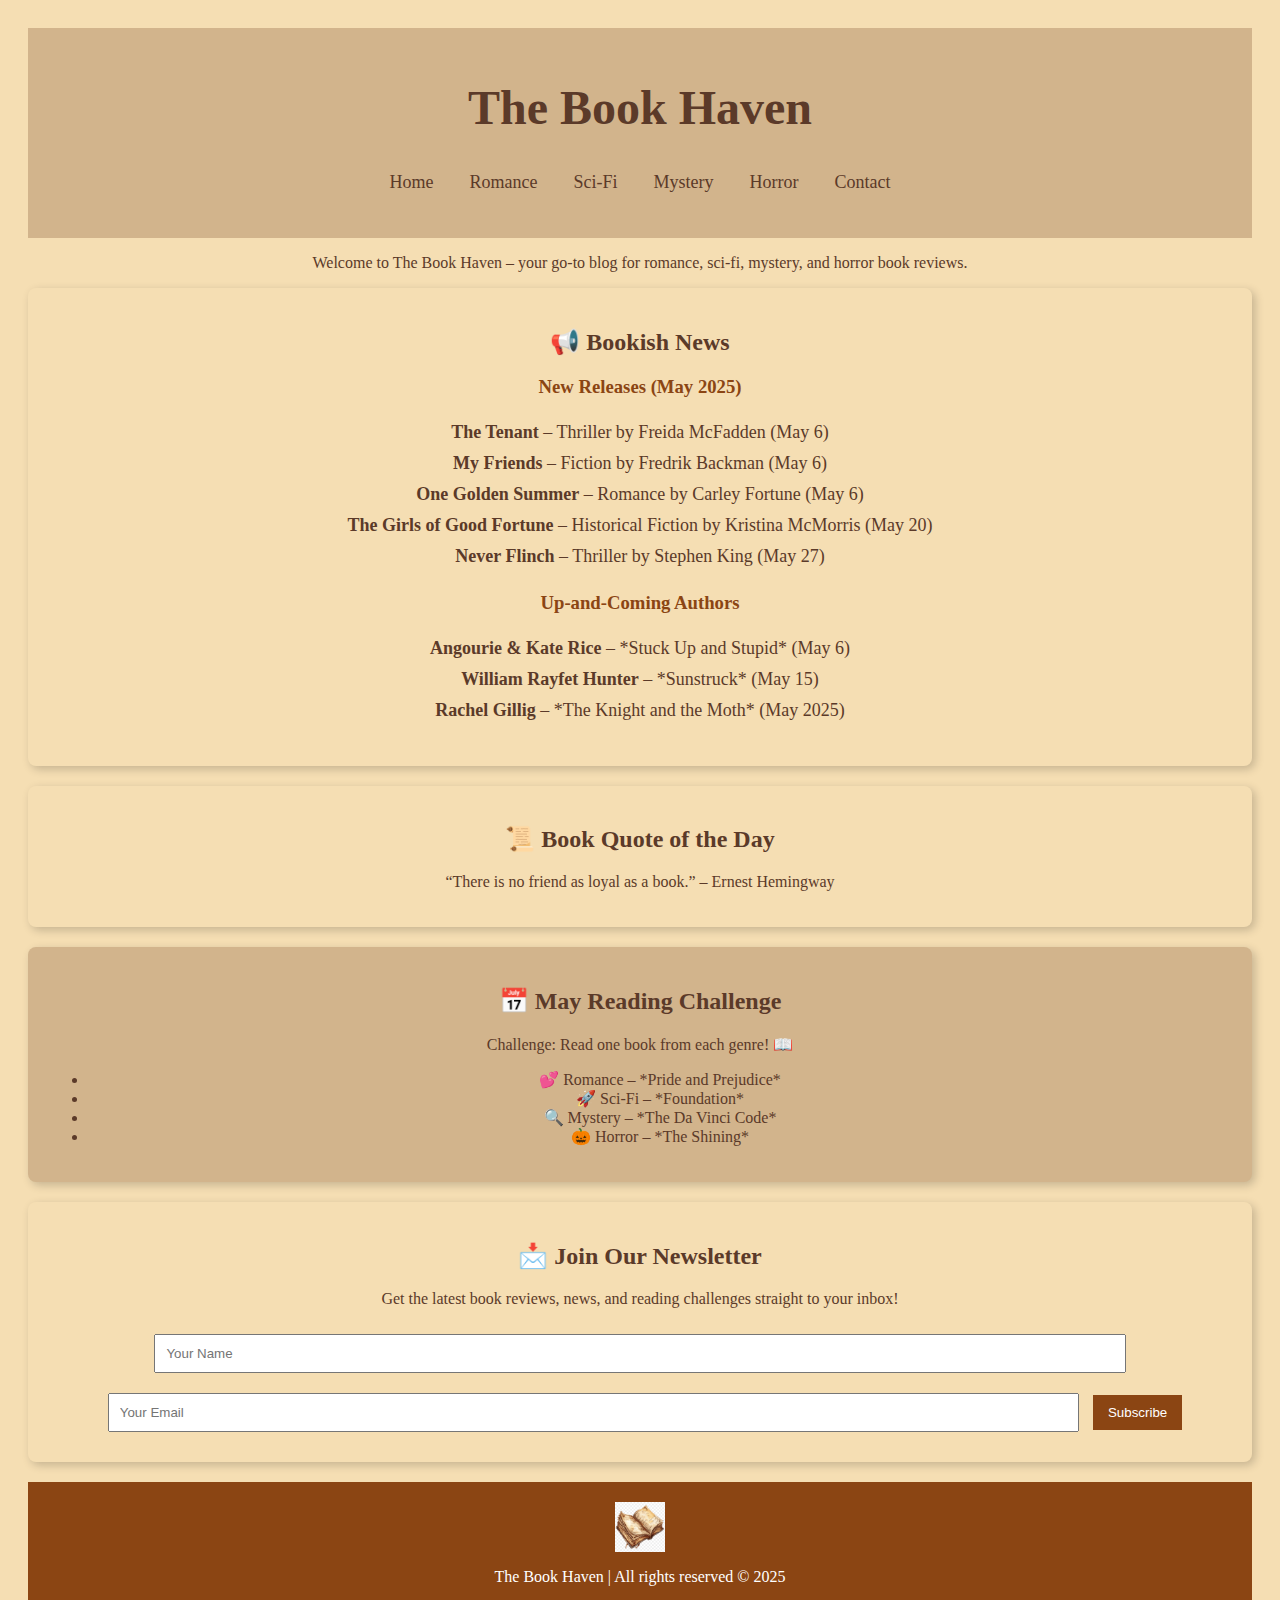
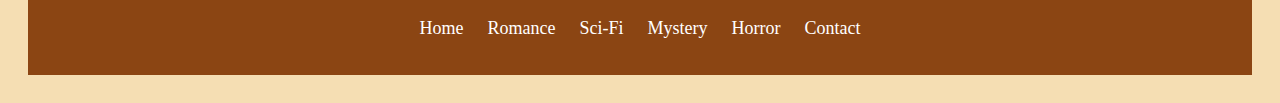
<file: index.html>
<!DOCTYPE html>
<html lang="en">
<head>
    <meta charset="UTF-8">
    <meta name="viewport" content="width=device-width, initial-scale=1.0">
    <title>The Book Haven</title>
    <link rel="stylesheet" href="styles.css">
</head>
<body>
    <header>
        
        <h1>The Book Haven</h1>
        <nav>
            <ul>
                <li><a href="index.html">Home</a></li>
                <li><a href="romance.html">Romance</a></li>
                <li><a href="sci-fi.html">Sci-Fi</a></li>
                <li><a href="mystery.html">Mystery</a></li>
                <li><a href="horror.html">Horror</a></li>
                <li><a href="contact.html">Contact</a></li>
            </ul>
        </nav>
    </header>

    <section class="intro">
        <p class="fade-in">Welcome to The Book Haven – your go-to blog for romance, sci-fi, mystery, and horror book reviews.</p>
    </section>

    <section class="book-news">
        <h2>📢 Bookish News</h2>
        <div class="news-item">
            <h3>New Releases (May 2025)</h3>
            <ul>
                <li><strong>The Tenant</strong> – Thriller by Freida McFadden (May 6)</li>
                <li><strong>My Friends</strong> – Fiction by Fredrik Backman (May 6)</li>
                <li><strong>One Golden Summer</strong> – Romance by Carley Fortune (May 6)</li>
                <li><strong>The Girls of Good Fortune</strong> – Historical Fiction by Kristina McMorris (May 20)</li>
                <li><strong>Never Flinch</strong> – Thriller by Stephen King (May 27)</li>
            </ul>
        </div>
    
        <div class="news-item">
            <h3>Up-and-Coming Authors</h3>
            <ul>
                <li><strong>Angourie & Kate Rice</strong> – *Stuck Up and Stupid* (May 6)</li>
                <li><strong>William Rayfet Hunter</strong> – *Sunstruck* (May 15)</li>
                <li><strong>Rachel Gillig</strong> – *The Knight and the Moth* (May 2025)</li>
            </ul>
        </div>
    </section>
    
    <section class="quote-box">
        <h2>📜 Book Quote of the Day</h2>
        <p id="quote"></p>
    </section>
    
    <section class="reading-challenge">
        <h2>📅 May Reading Challenge</h2>
        <p>Challenge: Read one book from each genre! 📖</p>
        <ul>
            <li>💕 Romance – *Pride and Prejudice*</li>
            <li>🚀 Sci-Fi – *Foundation*</li>
            <li>🔍 Mystery – *The Da Vinci Code*</li>
            <li>🎃 Horror – *The Shining*</li>
        </ul>
    </section>

    <section class="newsletter">
        <h2>📩 Join Our Newsletter</h2>
        <p>Get the latest book reviews, news, and reading challenges straight to your inbox!</p>
        <form>
            <input type="text" placeholder="Your Name">
            <input type="email" placeholder="Your Email">
            <button type="submit">Subscribe</button>
        </form>
    </section>
    
    

    <footer>
        <div class="footer-content">
            <img src="images/book icon.jpeg" alt="Book Icon" class="footer-image">
            <p>The Book Haven | All rights reserved © 2025</p>
            <nav>
                <ul>
                    <li><a href="index.html">Home</a></li>
                    <li><a href="romance.html">Romance</a></li>
                    <li><a href="sci-fi.html">Sci-Fi</a></li>
                    <li><a href="mystery.html">Mystery</a></li>
                    <li><a href="horror.html">Horror</a></li>
                    <li><a href="contact.html">Contact</a></li>
                </ul>
            </nav>
        </div>
    </footer>

    <script src="script.js"></script>
</body>
</html>
</file>
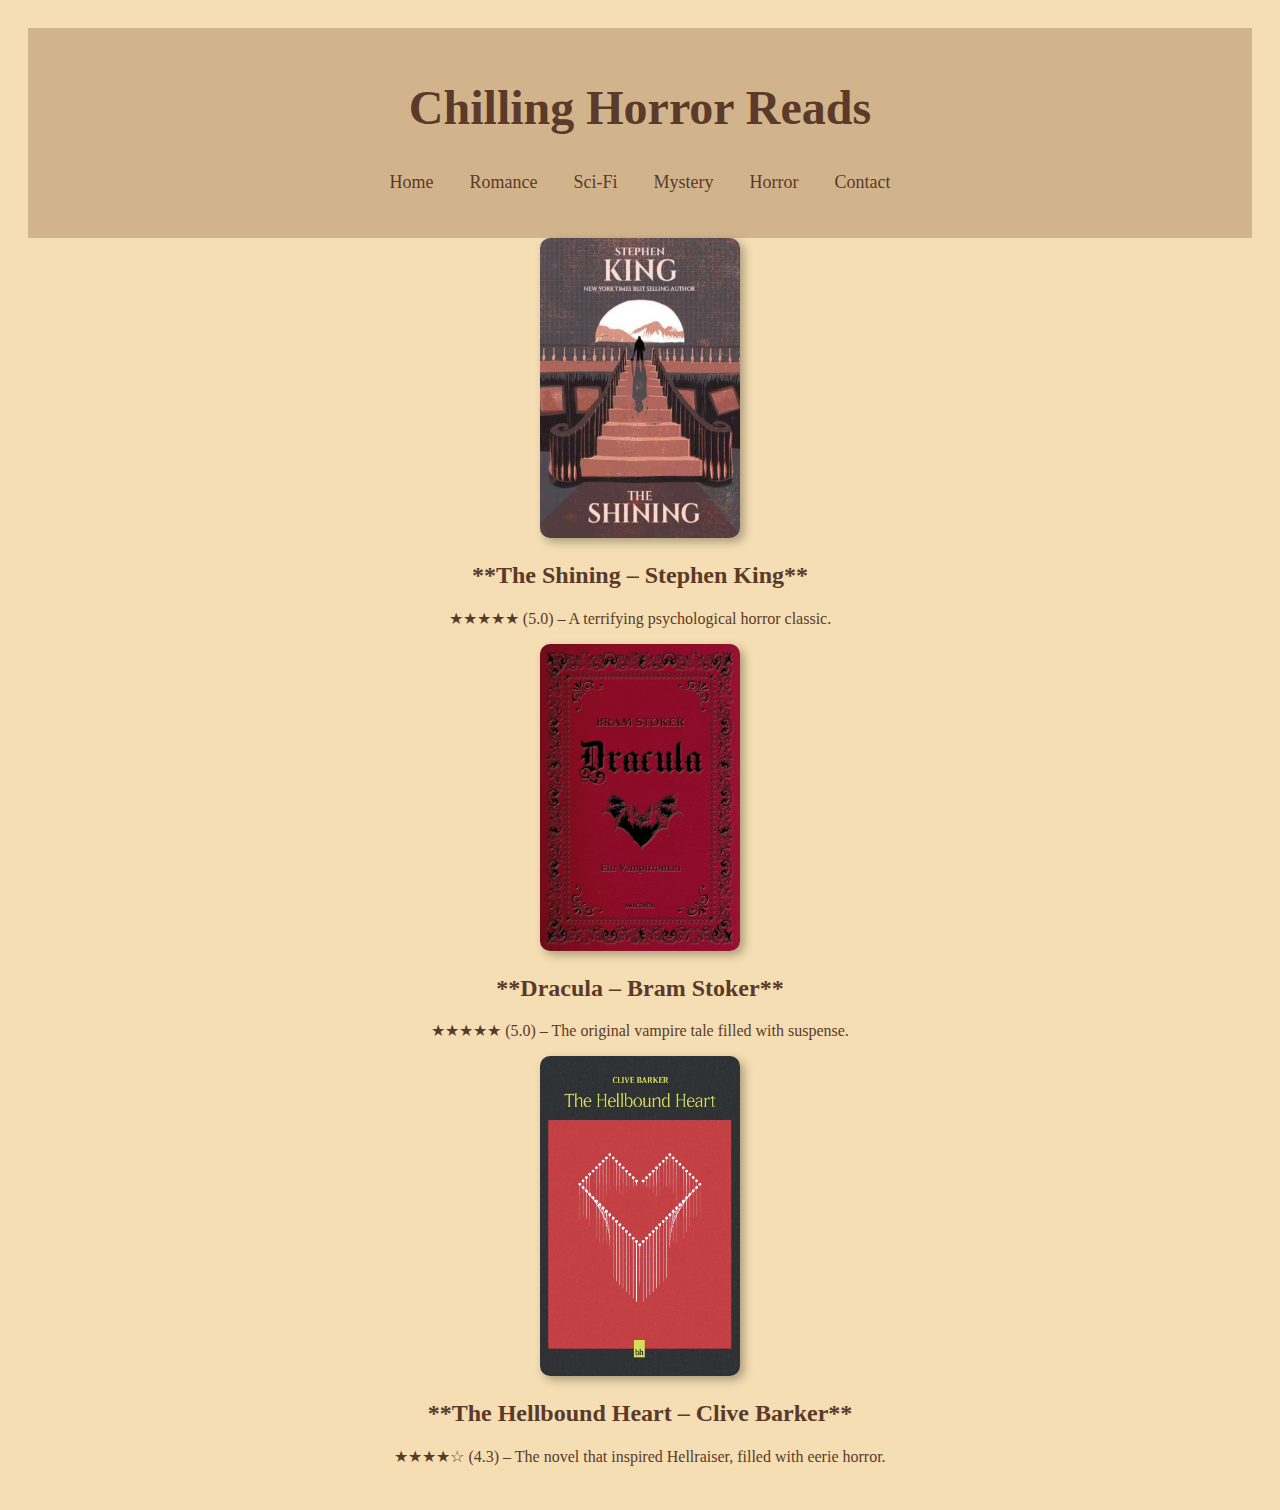
<file: horror.html>
<!DOCTYPE html>
<html lang="en">
<head>
    <meta charset="UTF-8">
    <meta name="viewport" content="width=device-width, initial-scale=1.0">
    <title>Horror Books</title>
    <link rel="stylesheet" href="styles.css">
</head>
<body>
    <header>
        <h1>Chilling Horror Reads</h1>
        <nav>
            <ul>
                <li><a href="index.html">Home</a></li>
                <li><a href="romance.html">Romance</a></li>
                <li><a href="sci-fi.html">Sci-Fi</a></li>
                <li><a href="mystery.html">Mystery</a></li>
                <li><a href="horror.html">Horror</a></li>
                <li><a href="contact.html">Contact</a></li>
            </ul>
        </nav>
    </header>

    <section class="book-list">
        <div class="book">
            <img src="images/The Shining.jpeg" alt="Pride and Prejudice Cover">
            <h2>**The Shining – Stephen King**</h2>
            <p>★★★★★ (5.0) – A terrifying psychological horror classic.</p>
        </div>

        <div class="book">
            <img src="images/Dracula.jpeg" alt="Pride and Prejudice Cover">
            <h2>**Dracula – Bram Stoker**</h2>
            <p>★★★★★ (5.0) – The original vampire tale filled with suspense.</p>
        </div>

        <div class="book">
            <img src="images/Hellbound.jpeg" alt="Pride and Prejudice Cover">
            <h2>**The Hellbound Heart – Clive Barker**</h2>
            <p>★★★★☆ (4.3) – The novel that inspired Hellraiser, filled with eerie horror.</p>
        </div>
    </section>
</body>
</html>
</file>
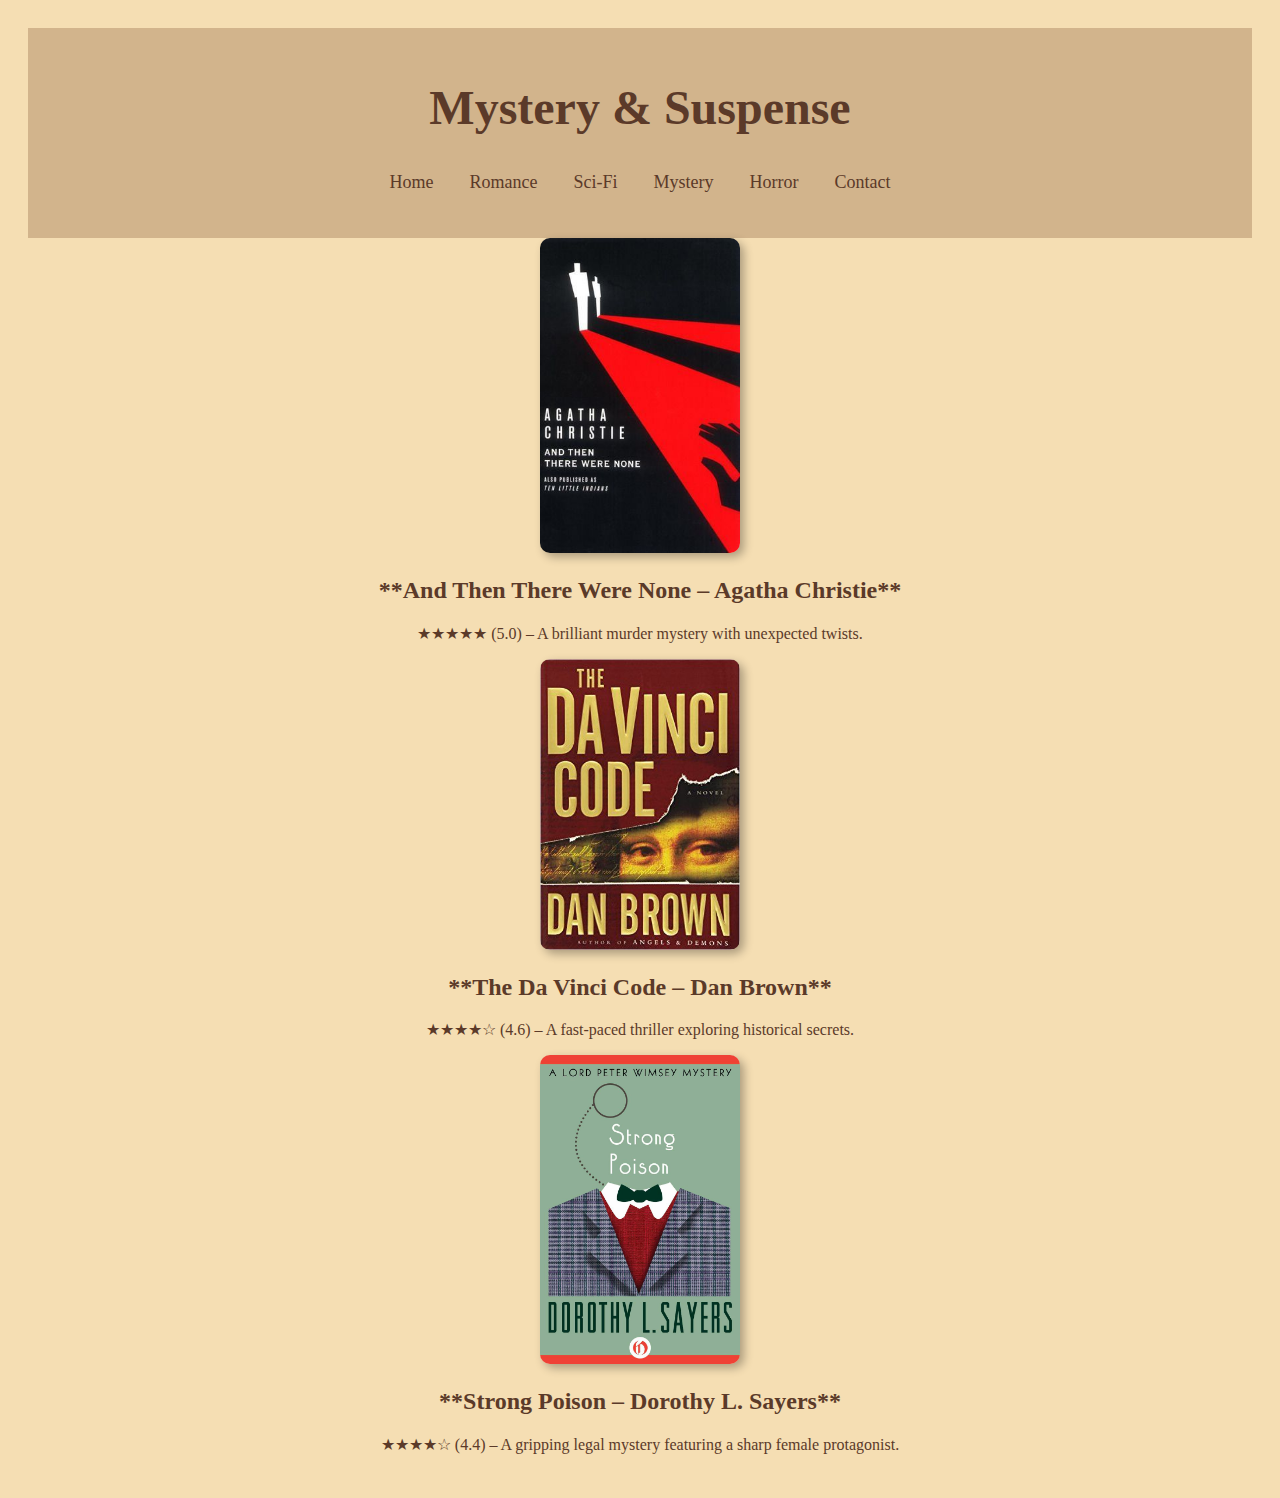
<file: mystery.html>
<!DOCTYPE html>
<html lang="en">
<head>
    <meta charset="UTF-8">
    <meta name="viewport" content="width=device-width, initial-scale=1.0">
    <title>Mystery Books</title>
    <link rel="stylesheet" href="styles.css">
</head>
<body>
    <header>
        <h1>Mystery & Suspense</h1>
        <nav>
            <ul>
                <li><a href="index.html">Home</a></li>
                <li><a href="romance.html">Romance</a></li>
                <li><a href="sci-fi.html">Sci-Fi</a></li>
                <li><a href="mystery.html">Mystery</a></li>
                <li><a href="horror.html">Horror</a></li>
                <li><a href="contact.html">Contact</a></li>
            </ul>
        </nav>
    </header>

    <section class="book-list">
        <div class="book">
            <img src="images/And the there none.jpeg" alt="Pride and Prejudice Cover">
            <h2>**And Then There Were None – Agatha Christie**</h2>
            <p>★★★★★ (5.0) – A brilliant murder mystery with unexpected twists.</p>
        </div>

        <div class="book">
            <img src="images/Da vinci.jpeg" alt="Pride and Prejudice Cover">
            <h2>**The Da Vinci Code – Dan Brown**</h2>
            <p>★★★★☆ (4.6) – A fast-paced thriller exploring historical secrets.</p>
        </div>

        <div class="book">
            <img src="images/Strong Poison.jpeg" alt="Pride and Prejudice Cover">
            <h2>**Strong Poison – Dorothy L. Sayers**</h2>
            <p>★★★★☆ (4.4) – A gripping legal mystery featuring a sharp female protagonist.</p>
        </div>
    </section>
</body>
</html>
</file>
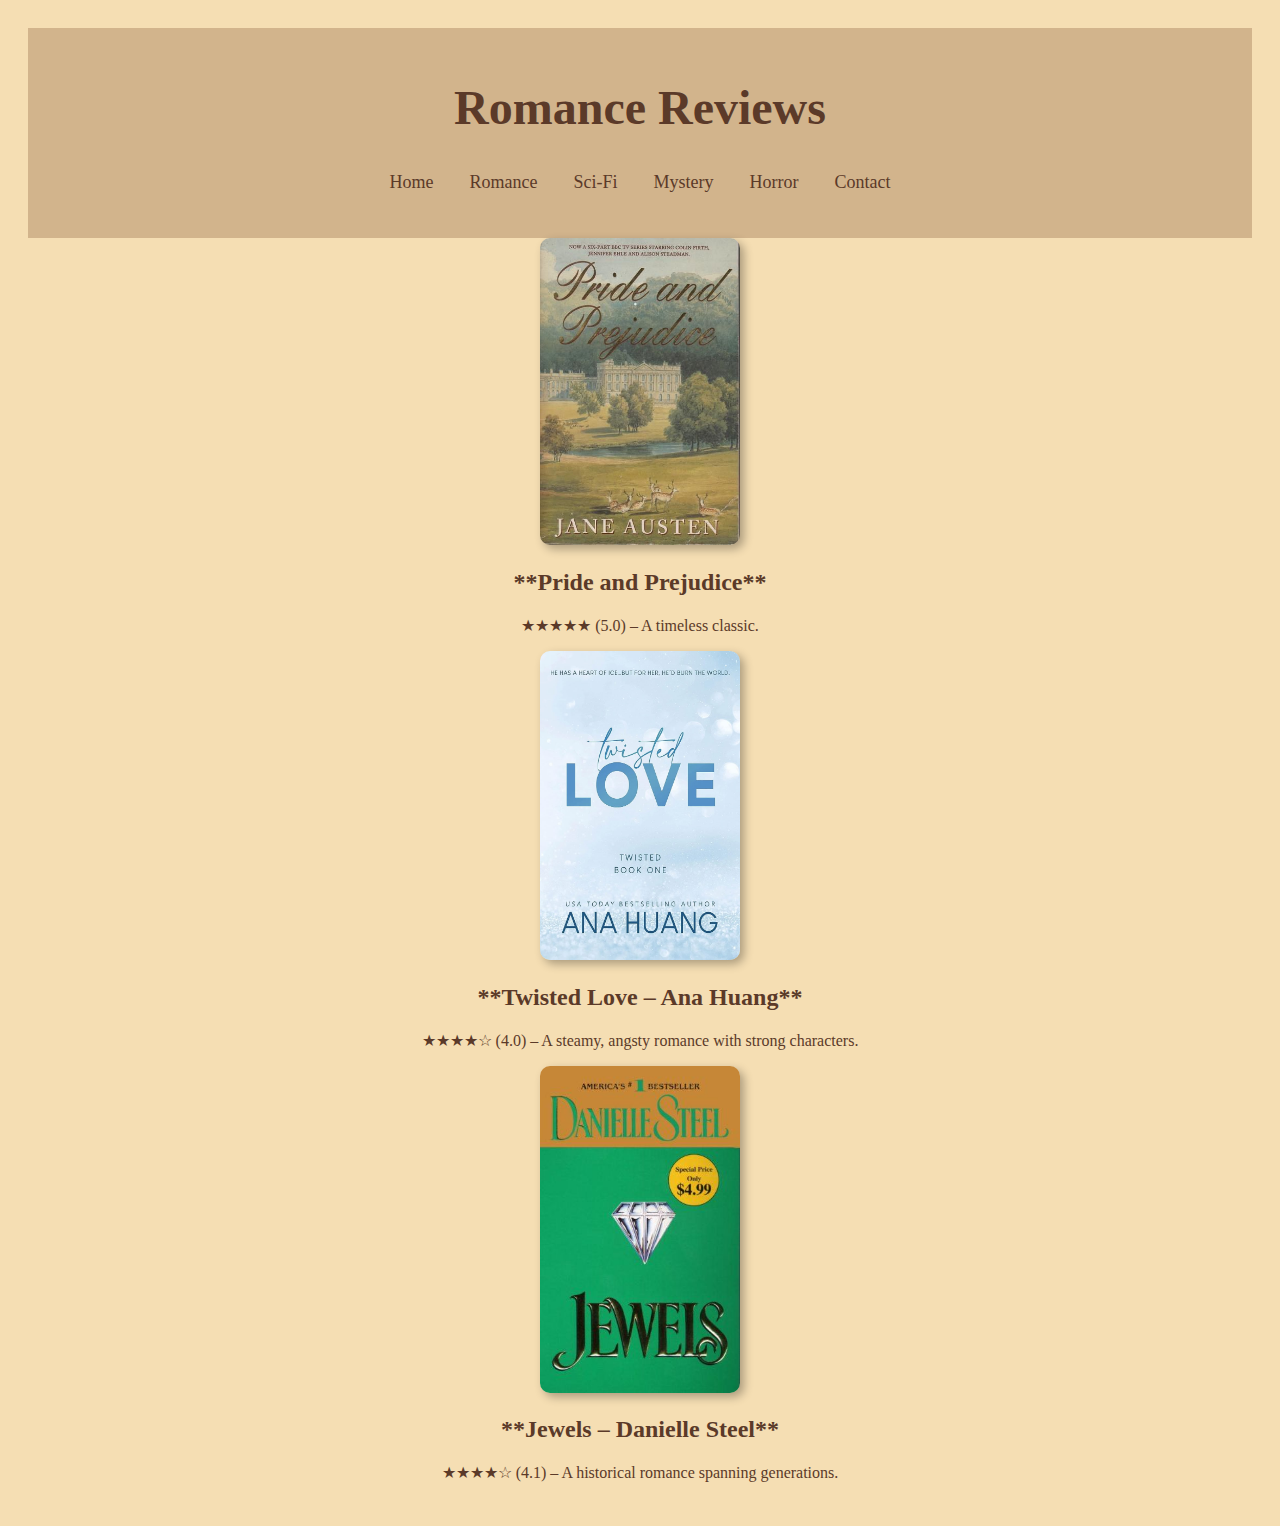
<file: romance.html>
<!DOCTYPE html>
<html lang="en">
<head>
    <meta charset="UTF-8">
    <meta name="viewport" content="width=device-width, initial-scale=1.0">
    <title>Romance Books</title>
    <link rel="stylesheet" href="styles.css">
</head>
<body>
    <header>
        <h1>Romance Reviews</h1>
        <nav>
            <ul>
                <li><a href="index.html">Home</a></li>
                <li><a href="romance.html">Romance</a></li>
                <li><a href="sci-fi.html">Sci-Fi</a></li>
                <li><a href="mystery.html">Mystery</a></li>
                <li><a href="horror.html">Horror</a></li>
                <li><a href="contact.html">Contact</a></li>
            </ul>
        </nav>
    </header>

    <div class="book">
        <img src="images/P&P.jpeg" alt="Pride and Prejudice Cover">
        <h2>**Pride and Prejudice**</h2>
        <p>★★★★★ (5.0) – A timeless classic.</p>
    </div>
    
        <div class="book">
            <img src="images/Twisted Love.jpeg" alt="Pride and Prejudice Cover">
            <h2>**Twisted Love – Ana Huang**</h2>
            <p>★★★★☆ (4.0) – A steamy, angsty romance with strong characters.</p>
        </div>

        <div class="book">
            <img src="images/Jewels by Danielle Steel.jpeg" alt="Pride and Prejudice Cover">
            <h2>**Jewels – Danielle Steel**</h2>
            <p>★★★★☆ (4.1) – A historical romance spanning generations.</p>
        </div>
    </section>
</body>
</html>
</file>
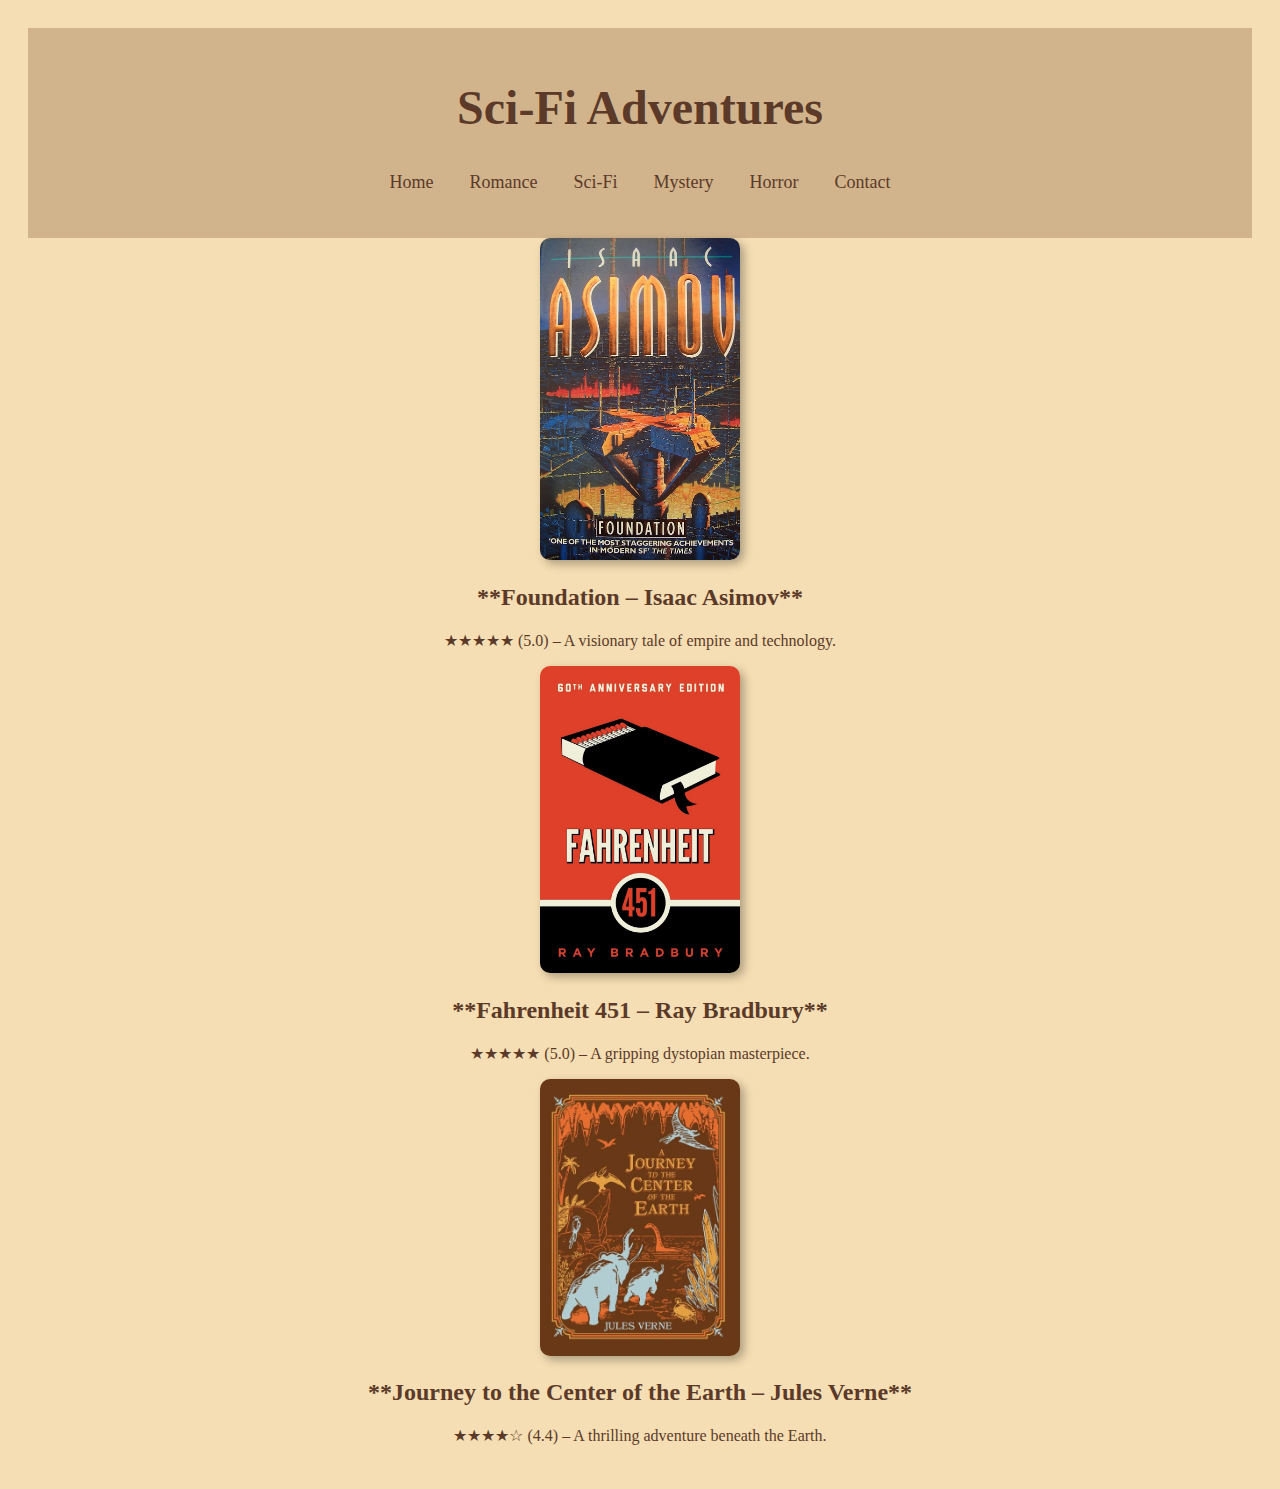
<file: sci-fi.html>
<!DOCTYPE html>
<html lang="en">
<head>
    <meta charset="UTF-8">
    <meta name="viewport" content="width=device-width, initial-scale=1.0">
    <title>Sci-Fi Books</title>
    <link rel="stylesheet" href="styles.css">
</head>
<body>
    <header>
        <h1>Sci-Fi Adventures</h1>
        <nav>
            <ul>
                <li><a href="index.html">Home</a></li>
                <li><a href="romance.html">Romance</a></li>
                <li><a href="sci-fi.html">Sci-Fi</a></li>
                <li><a href="mystery.html">Mystery</a></li>
                <li><a href="horror.html">Horror</a></li>
                <li><a href="contact.html">Contact</a></li>
            </ul>
        </nav>
    </header>

    <section class="book-list">
        <div class="book">
            <img src="images/Foundation.jpeg" alt="Pride and Prejudice Cover">
            <h2>**Foundation – Isaac Asimov**</h2>
            <p>★★★★★ (5.0) – A visionary tale of empire and technology.</p>
        </div>

        <div class="book">
            <img src="images/fareinheit.jpeg" alt="Pride and Prejudice Cover">
            <h2>**Fahrenheit 451 – Ray Bradbury**</h2>
            <p>★★★★★ (5.0) – A gripping dystopian masterpiece.</p>
        </div>

        <div class="book">
            <img src="images/Journey to the Center of the Earth_ Book Review.jpeg" alt="Pride and Prejudice Cover">
            <h2>**Journey to the Center of the Earth – Jules Verne**</h2>
            <p>★★★★☆ (4.4) – A thrilling adventure beneath the Earth.</p>
        </div>
    </section>
</body>
</html>
</file>
<file: styles.css>
body {
    font-family: 'Georgia', serif;
    background-color: #F5DEB3; /* Beige */
    color: #5B3A29; /* Warm Brown */
    text-align: center;
    padding: 20px;
}

header {
    background-color: #D2B48C; /* Tan */
    padding: 20px;
    font-size: 24px;
}

nav ul {
    list-style-type: none;
    padding: 0;
}

nav ul li {
    display: inline;
    margin: 15px;
}

nav ul li a {
    text-decoration: none;
    color: #5B3A29;
    font-size: 18px;
    transition: color 0.3s ease-in-out;
}

nav ul li a:hover {
    color: #8B4513; /* Darker Brown */
}

.fade-in {
    opacity: 0;
    transform: translateY(20px);
    transition: opacity 1.5s ease-in, transform 1.5s ease-in;
}

.fade-in.visible {
    opacity: 1;
    transform: translateY(0);
}


.book img {
    width: 200px; /* Set a uniform size */
    height: auto; /* Maintain aspect ratio */
    border-radius: 10px; /* Slightly rounded corners for a softer look */
    box-shadow: 4px 4px 10px rgba(0, 0, 0, 0.3); /* Elegant shadow effect */
    transition: transform 0.3s ease-in-out; /* Smooth hover effect */
}

.book img:hover {
    transform: scale(1.05); /* Slight zoom-in on hover */
}


.book-news {
    background-color: #F5DEB3; /* Beige */
    padding: 20px;
    border-radius: 8px;
    box-shadow: 3px 3px 10px rgba(0, 0, 0, 0.2);
}

.news-item {
    margin-bottom: 20px;
}

.news-item h3 {
    color: #8B4513; /* Brown */
}

.news-item ul {
    list-style-type: none;
    padding: 0;
}

.news-item li {
    padding: 5px;
    font-size: 18px;
}


footer {
    background-color: #8B4513; /* Dark brown */
    color: white;
    text-align: center;
    padding: 20px;
    margin-top: 20px;
}

.footer-content {
    display: flex;
    flex-direction: column;
    align-items: center;
}

.footer-image {
    width: 50px;
    height: auto;
    transition: transform 0.3s ease-in-out;
}

.footer-image:hover {
    transform: rotate(10deg) scale(1.1); /* Fun hover effect */
}

footer nav ul {
    list-style-type: none;
    padding: 0;
}

footer nav ul li {
    display: inline;
    margin: 10px;
}

footer nav ul li a {
    text-decoration: none;
    color: white;
    transition: color 0.3s ease-in-out;
}

footer nav ul li a:hover {
    color: #D2B48C; /* Tan hover effect */
}

.header {
    position: relative;
    background-image: url("images/header-image.jpg"); /* Add your image */
    background-size: cover;
    background-position: center;
    height: 300px;
    display: flex;
    justify-content: center;
    align-items: center;
}

.overlay {
    background: rgba(0, 0, 0, 0.6); /* Dark transparent overlay */
    padding: 20px;
    border-radius: 10px;
    text-align: center;
}

.overlay h1 {
    font-size: 36px;
    color: white;
}

.overlay p {
    font-size: 18px;
    color: white;
}


.quote-box, .reading-challenge, .newsletter {
    background-color: #F5DEB3; /* Beige */
    padding: 20px;
    border-radius: 8px;
    box-shadow: 3px 3px 10px rgba(0, 0, 0, 0.2);
    text-align: center;
    margin-top: 20px;
}

.newsletter form input {
    padding: 10px;
    margin: 10px;
    width: 80%;
}

.newsletter form button {
    background-color: #8B4513;
    color: white;
    padding: 10px 15px;
    border: none;
    cursor: pointer;
}

.newsletter form button:hover {
    background-color: #5B3A29;
}


/* Book Quote Section */
.quote-box {
    background-color: #F5DEB3;
    padding: 20px;
    border-radius: 8px;
    box-shadow: 3px 3px 10px rgba(0, 0, 0, 0.2);
    text-align: center;
    margin-top: 20px;
    transition: transform 0.3s ease-in-out; /* Smooth animation */
}

.quote-box:hover {
    transform: scale(1.05); /* Slight zoom effect on hover */
}

/* Reading Challenge */
.reading-challenge {
    background-color: #D2B48C;
    padding: 20px;
    border-radius: 8px;
    text-align: center;
    box-shadow: 3px 3px 10px rgba(0, 0, 0, 0.2);
    transition: background-color 0.3s ease-in-out;
}

.reading-challenge:hover {
    background-color: #8B4513; /* Darker shade on hover */
    color: white;
}

/* Newsletter Signup */
.newsletter {
    background-color: #F5DEB3;
    padding: 20px;
    border-radius: 8px;
    text-align: center;
    box-shadow: 3px 3px 10px rgba(0, 0, 0, 0.2);
    transition: transform 0.3s ease-in-out;
}

.newsletter:hover {
    transform: scale(1.05); /* Slight zoom effect on hover */
}

/* Newsletter Form Button */
.newsletter form button {
    background-color: #8B4513;
    color: white;
    padding: 10px 15px;
    border: none;
    cursor: pointer;
    transition: background-color 0.3s ease-in-out, transform 0.3s ease-in-out;
}

.newsletter form button:hover {
    background-color: #5B3A29;
    transform: scale(1.1); /* Button enlarges slightly on hover */
}



.header {
    background-image: url("images/contact-header.jpg");
    background-size: cover;
    background-position: center;
    height: 250px;
    display: flex;
    justify-content: center;
    align-items: center;
}

.overlay {
    background: rgba(0, 0, 0, 0.6);
    padding: 20px;
    text-align: center;
    color: white;
    border-radius: 8px;
}

.contact-box {
    background-color: #F5DEB3;
    padding: 30px;
    border-radius: 10px;
    box-shadow: 3px 3px 10px rgba(0, 0, 0, 0.2);
    text-align: center;
}

.contact-box form input,
.contact-box form textarea {
    width: 80%;
    padding: 10px;
    margin: 10px;
}

.contact-box form button {
    background-color: #8B4513;
    color: white;
    padding: 10px 15px;
    border: none;
    cursor: pointer;
    transition: background-color 0.3s ease-in-out, transform 0.3s ease-in-out;
}

.contact-box form button:hover {
    background-color: #5B3A29;
    transform: scale(1.1);
}

/* Contact Page Image Section */
.contact-image img {
    width: 100%;
    height: auto;
    margin-top: 20px;
    border-radius: 10px;
}
</file>
